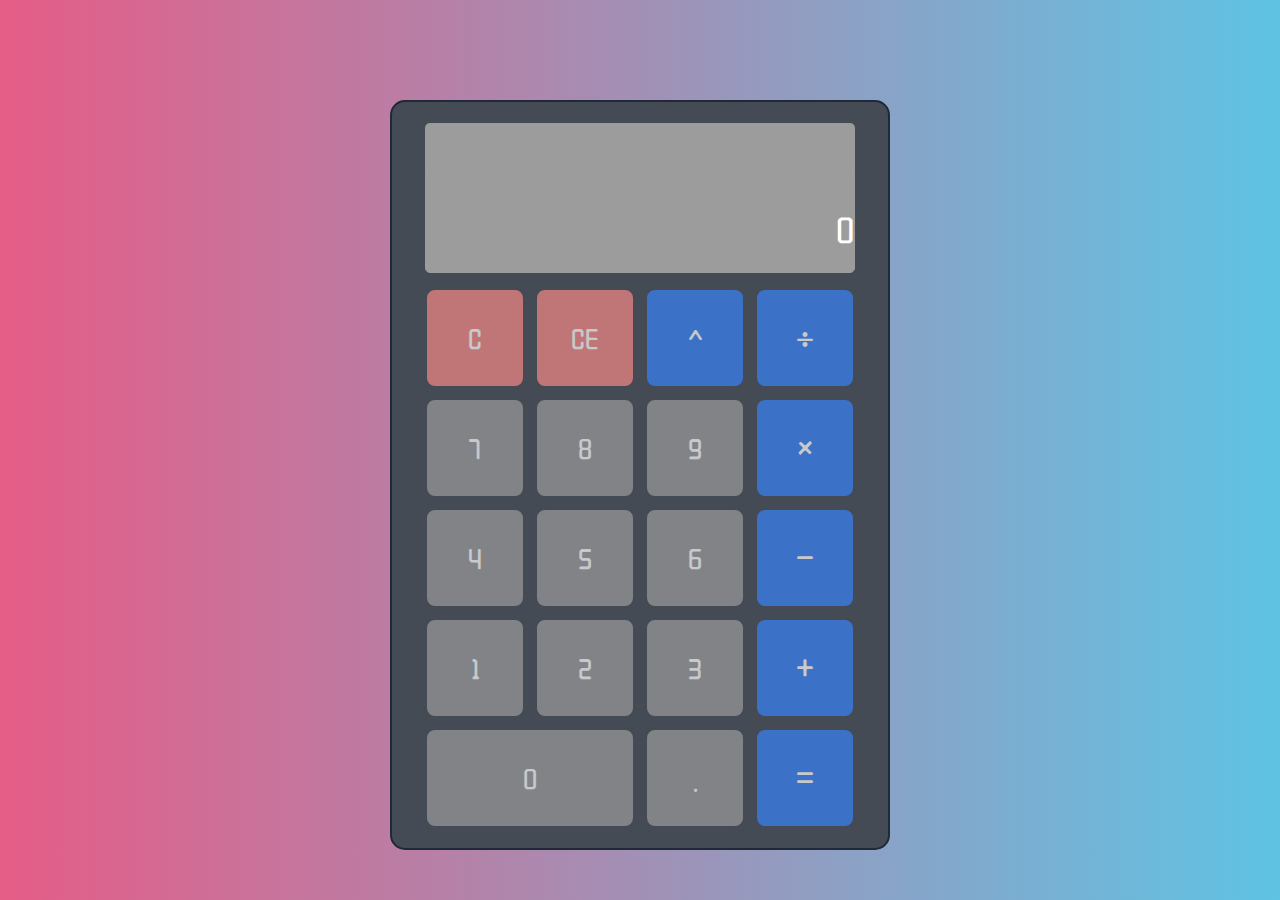
<file: index.html>
<!DOCTYPE html>
<html lang="en">
<head>
    <meta charset="UTF-8">
    <meta http-equiv="X-UA-Compatible" content="IE=edge">
    <meta name="viewport" content="width=device-width, initial-scale=1.0">
    <link rel="stylesheet" href="style.css">
    <link rel="preconnect" href="https://fonts.googleapis.com">
    <link rel="preconnect" href="https://fonts.gstatic.com" crossorigin>
    <link href="https://fonts.googleapis.com/css2?family=ZCOOL+QingKe+HuangYou&display=swap" rel="stylesheet">   
    <title>Calculator</title>
</head>
<body>
<div class="container">
    <div class="calculator">
        <div class="display top-display">
            <div class="top-display-value"></div>
            <div class="top-display-operator"></div>
        </div>
        <div class="display main-display">
            <span class="main-display-value">0</span>
        </div>
        <div class="btn">
            <div class="row row-1">
                <button class="stretch" id="clear" value="clear">C</button>
                <button id="clear-entry" value="clear-entry">CE</button>
                <button class="operators" value="^">^</button>
                <button class="operators" value="&divide;">&divide;</button>
            </div>
            <div class="digits">
                <div class="row row-2">
                <button data-key="55" class="number key" value="7">7</button>
                <button data-key="56" class="number key" value="8">8</button>
                <button data-key="57" class="number key" value="9">9</button>
                <button class="operators" value="&times;">&times;</button>
                </div>
                <div class="row row-3">
                <button data-key="52" class="number key" value="4">4</button>
                <button data-key="53" class="number key" value="5">5</button>
                <button data-key="54" class="number key" value="6">6</button>
                <button class="operators" value="&minus;">&minus;</button>
                </div>
                <div class="row row-4">
                <button data-key="49" class="number key" value="1">1</button>
                <button data-key="50" class="number key" value="2">2</button>
                <button data-key="51" class="number key" value="3">3</button>
                <button class="operators" value="&plus;">&plus;</button>
                </div> 
                <div class="row row-5">
                <button data-key="48" class="number stretch key" value="0">0</button>
                <button data-key="190" class="number key" id="decimal" value=".">.</button>
                <button class="operators" value="&equals;">&equals;</button>
                </div>
            </div>
        </div>
    </div>
</div>

<script src="app.js" defer></script>
</body>
</html>
</file>
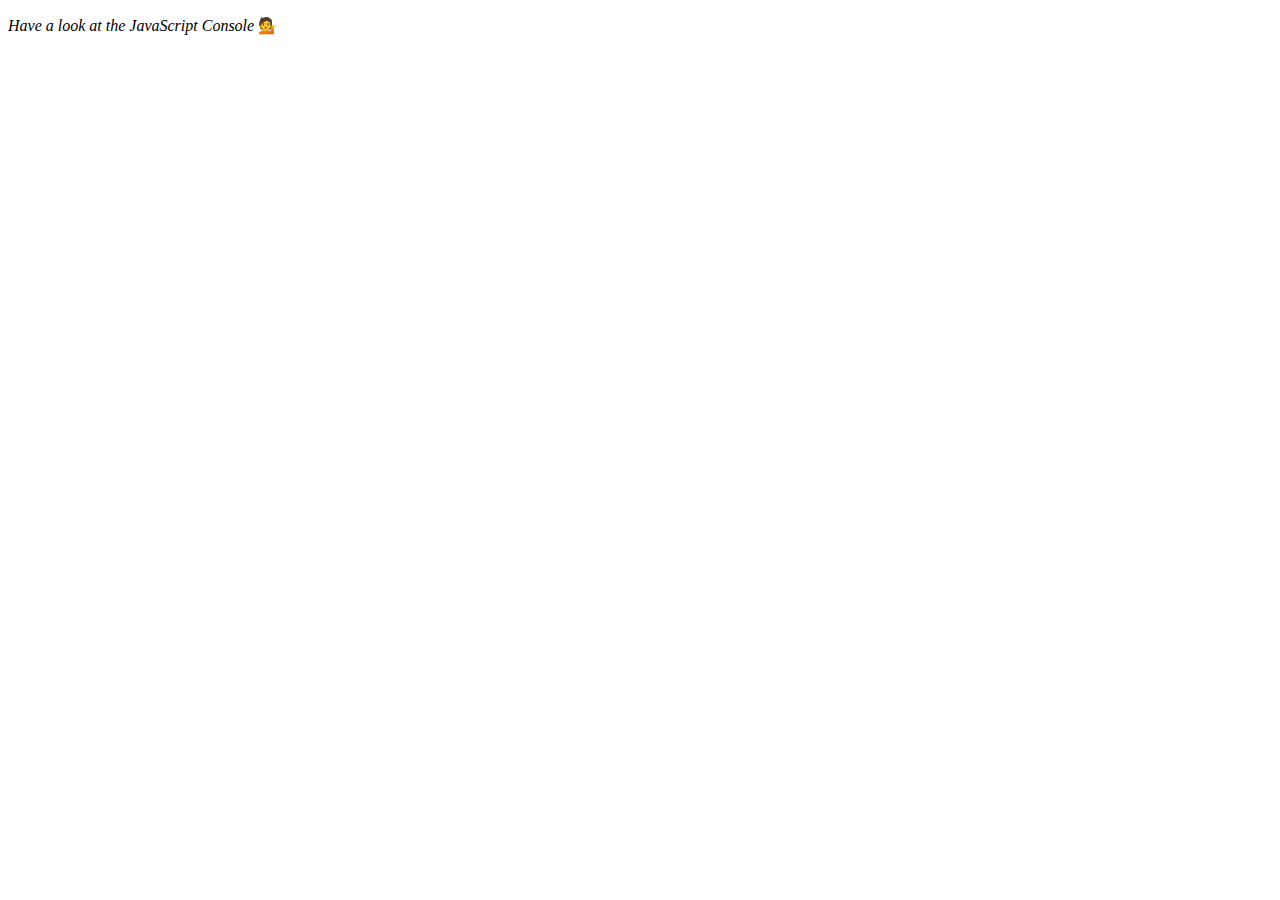
<file: test.html>
<!DOCTYPE html>
<html lang="en">
<head>
  <meta charset="UTF-8">
  <title>JavaScript exercises</title>
</head>
<body>
  <p><em>Have a look at the JavaScript Console</em> 💁</p>
  <script>
const getValue = function(arr) {
    const joined = arr.join("")
    const mapped = arr.map(Number)
    const decimal = arr[1]
    const filtered = mapped.filter(Number.isInteger)
    if (arr.includes('.') || mapped[0] === parseFloat(joined))
    console.log((parseFloat(joined)))
    console.log(parseInt(joined))
    console.log(joined)
    console.log(mapped[0])
    console.log(filtered)
}

  </script>
</body>
</html>
</file>
<file: style.css>
* {
    box-sizing: border-box;
    margin: 0px;
    font-family: 'ZCOOL QingKe HuangYou', cursive;
    font-size: 28px;
    color: #ffffff
}

body {
    background: linear-gradient(to right, #E55D87, #5FC3E4);
}

.container {
    margin: auto; 
    height: 750px;
    width: 500px;
    background-color: #444b55;
    border: 2px solid #1f2937;
    border-radius: 15px;
    margin-top: 100px;
    display: flex;
    justify-content: center;
    align-items: flex-end;
    padding-bottom: 10px;
}

.operators {
    display: flex;
    flex-direction: column;
    justify-content: center;
    align-items: center;
    background-color: #3882f6;
}

.equal {
    display: flex;
    flex-direction: column;
    justify-content: center;
    align-items: center;
    background-color: #3882f6;
}

button {
    height: 100px;
    width: 100px;
    border: 2px solid #444b55;
    border-radius: 10px;
    opacity: 0.7;
    cursor: pointer;
    outline: none;
}

button:hover {
    opacity: 1;
}

.row {
    display: flex;
    justify-content: center;
    gap: 10px;
    margin-bottom: 10px;
}

.stretch {
    flex: 2;
    align-content: flex-start;
    justify-content: flex-start;
}

.display {
    display: flex;
    flex-wrap: nowrap;
    width: 100%;
    padding: 25px 0px;
    background-color: rgb(156, 156, 156);
    border-radius: 5px;
}

.main-display {
    height: 100px;
    padding: 25px 0px;
    margin-bottom: 15px;
    border: 1px solid rgb(156, 156, 156);
    border-top-left-radius: 0px;
    border-top-right-radius: 0px;
    justify-content: flex-end;
    
}
.top-display {
    height: 50px;
    justify-content: flex-end;
    border-bottom-left-radius: 0px;
    border-bottom-right-radius: 0px;
}

span {
    align-self: flex-end;
    font-size: 36px;
}

.top-display-value {
    align-self: flex-start;
    font-size: 24px;
    padding-right: 5px;
}

.top-display-operator {
    align-self: flex-start;
    font-size: 24px;
    padding-right: 5px;
}

#clear {
    background-color: #f58985;
}

#clear-entry {
    background-color: #f58985;
}

.number {
    background-color: rgb(156, 156, 156);
}
</file>
